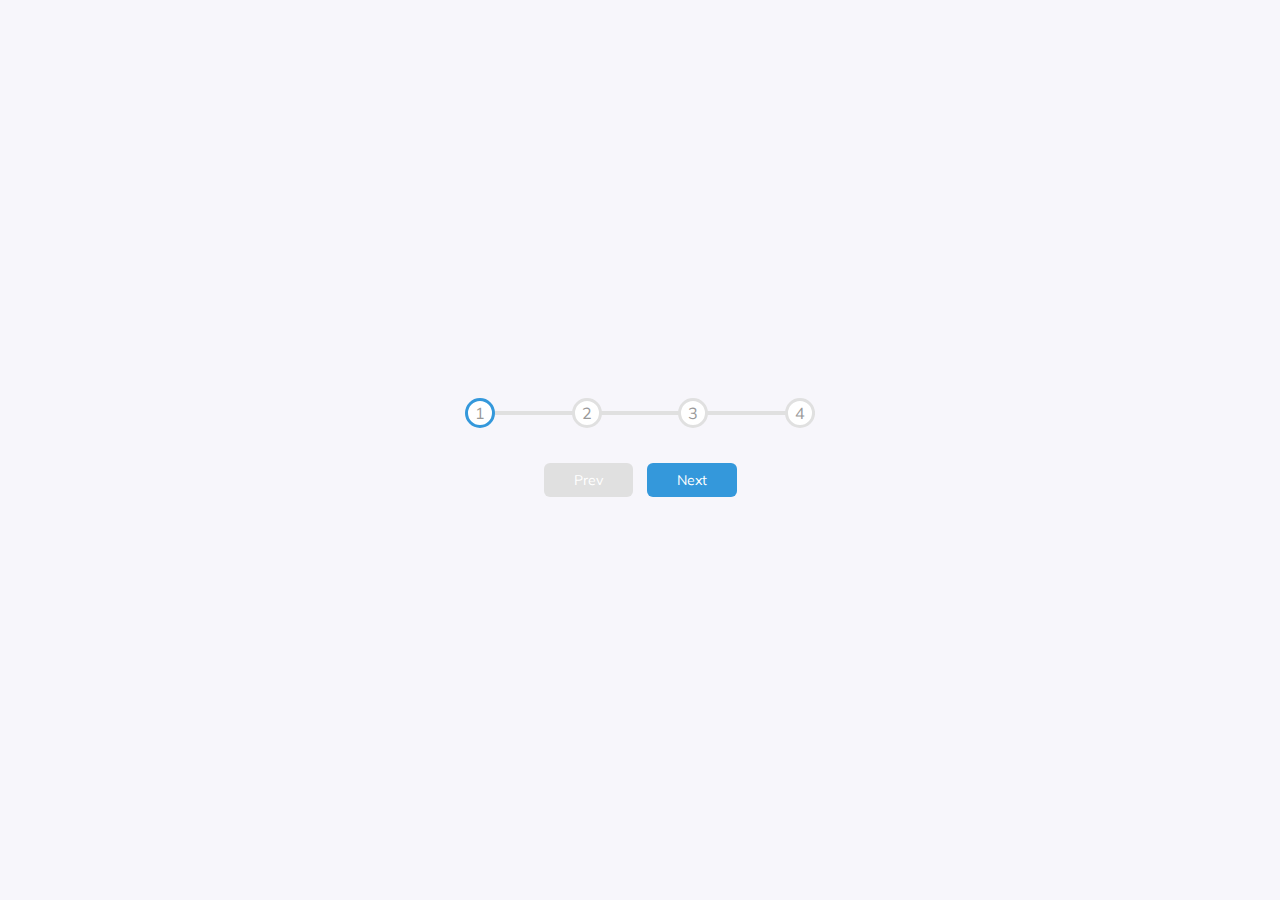
<file: 2-Progress-Steps/index.html>
<!DOCTYPE html>
<html lang="en">

<head>
 <meta charset="UTF-8">
 <meta http-equiv="X-UA-Compatible" content="IE=edge">
 <meta name="viewport" content="width=device-width, initial-scale=1.0">
 <link rel="stylesheet" href="style.css">
 <script defer src="script.js"></script>
 <title>Progress Steps</title>
</head>

<body>
 <div class="container">
  <div class="progress-container">
   <div class="progress" id="progress"></div>
   <div class="circle active">1</div>
   <div class="circle">2</div>
   <div class="circle">3</div>
   <div class="circle">4</div>
  </div>
  <!-- disabled attribute used for user cannot press or focus -->
  <button class="btn" id="prev" disabled>Prev</button>
  <button class="btn" id="next">Next</button>
 </div>
</body>

</html>
</file>
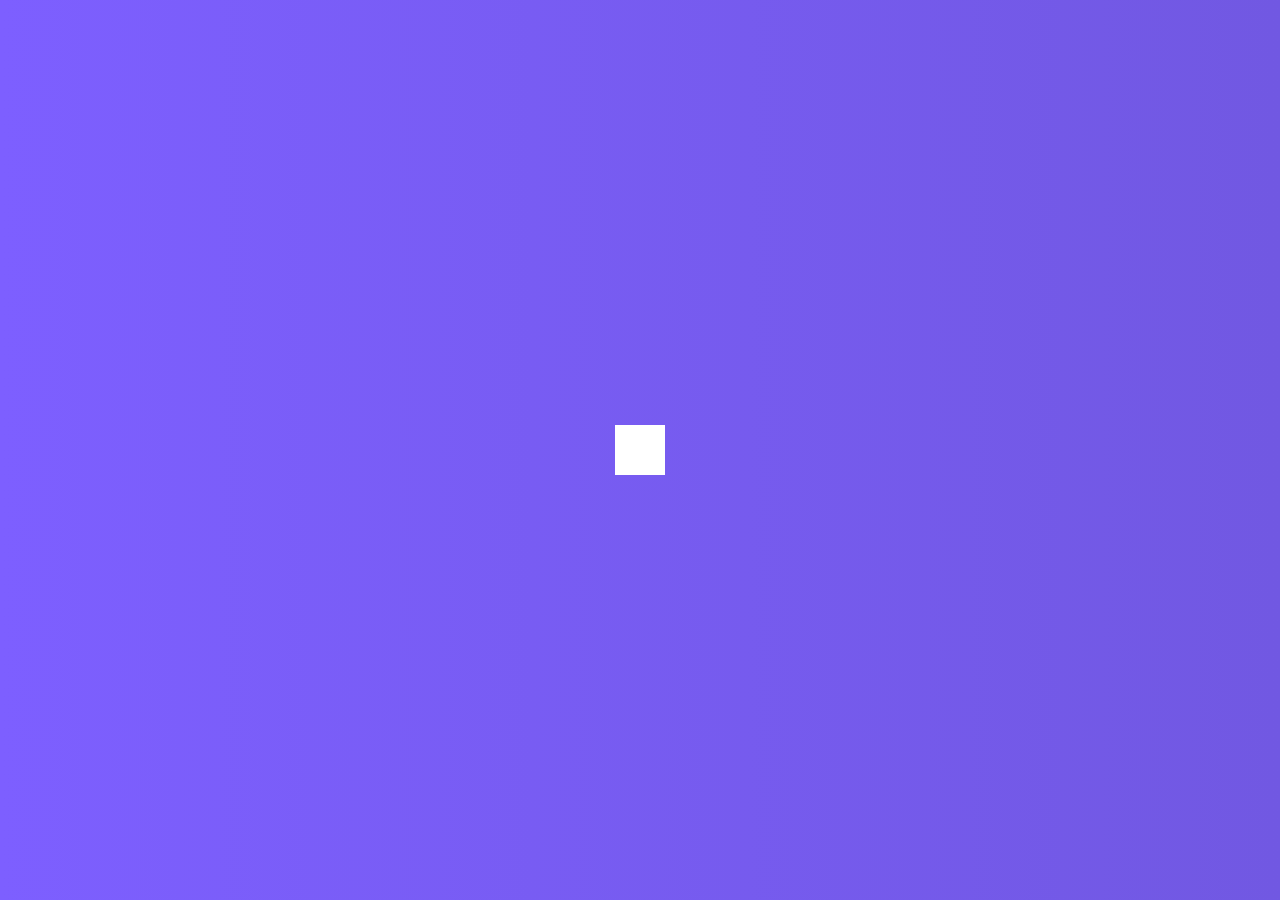
<file: 4-Hidden-Search-Widget/index.html>
<!DOCTYPE html>
<html lang="en">

<head>
  <meta charset="UTF-8">
  <meta http-equiv="X-UA-Compatible" content="IE=edge">
  <meta name="viewport" content="width=device-width, initial-scale=1.0">
  <link rel="stylesheet" href="https://cdnjs.cloudflare.com/ajax/libs/font-awesome/6.2.1/css/all.min.css"
    integrity="sha512-MV7K8+y+gLIBoVD59lQIYicR65iaqukzvf/nwasF0nqhPay5w/9lJmVM2hMDcnK1OnMGCdVK+iQrJ7lzPJQd1w=="
    crossorigin="anonymous" referrerpolicy="no-referrer" />
  <link rel="stylesheet" href="style.css">
  <script defer src="script.js"></script>
  <title>Hidden Search Widget</title>
</head>

<body>
  <div class="search">
    <input type="text" class="input" placeholder="Search...">
    <button class="btn"><i class="fa-solid fa-magnifying-glass"></i></button>

  </div>
</body>

</html>
</file>
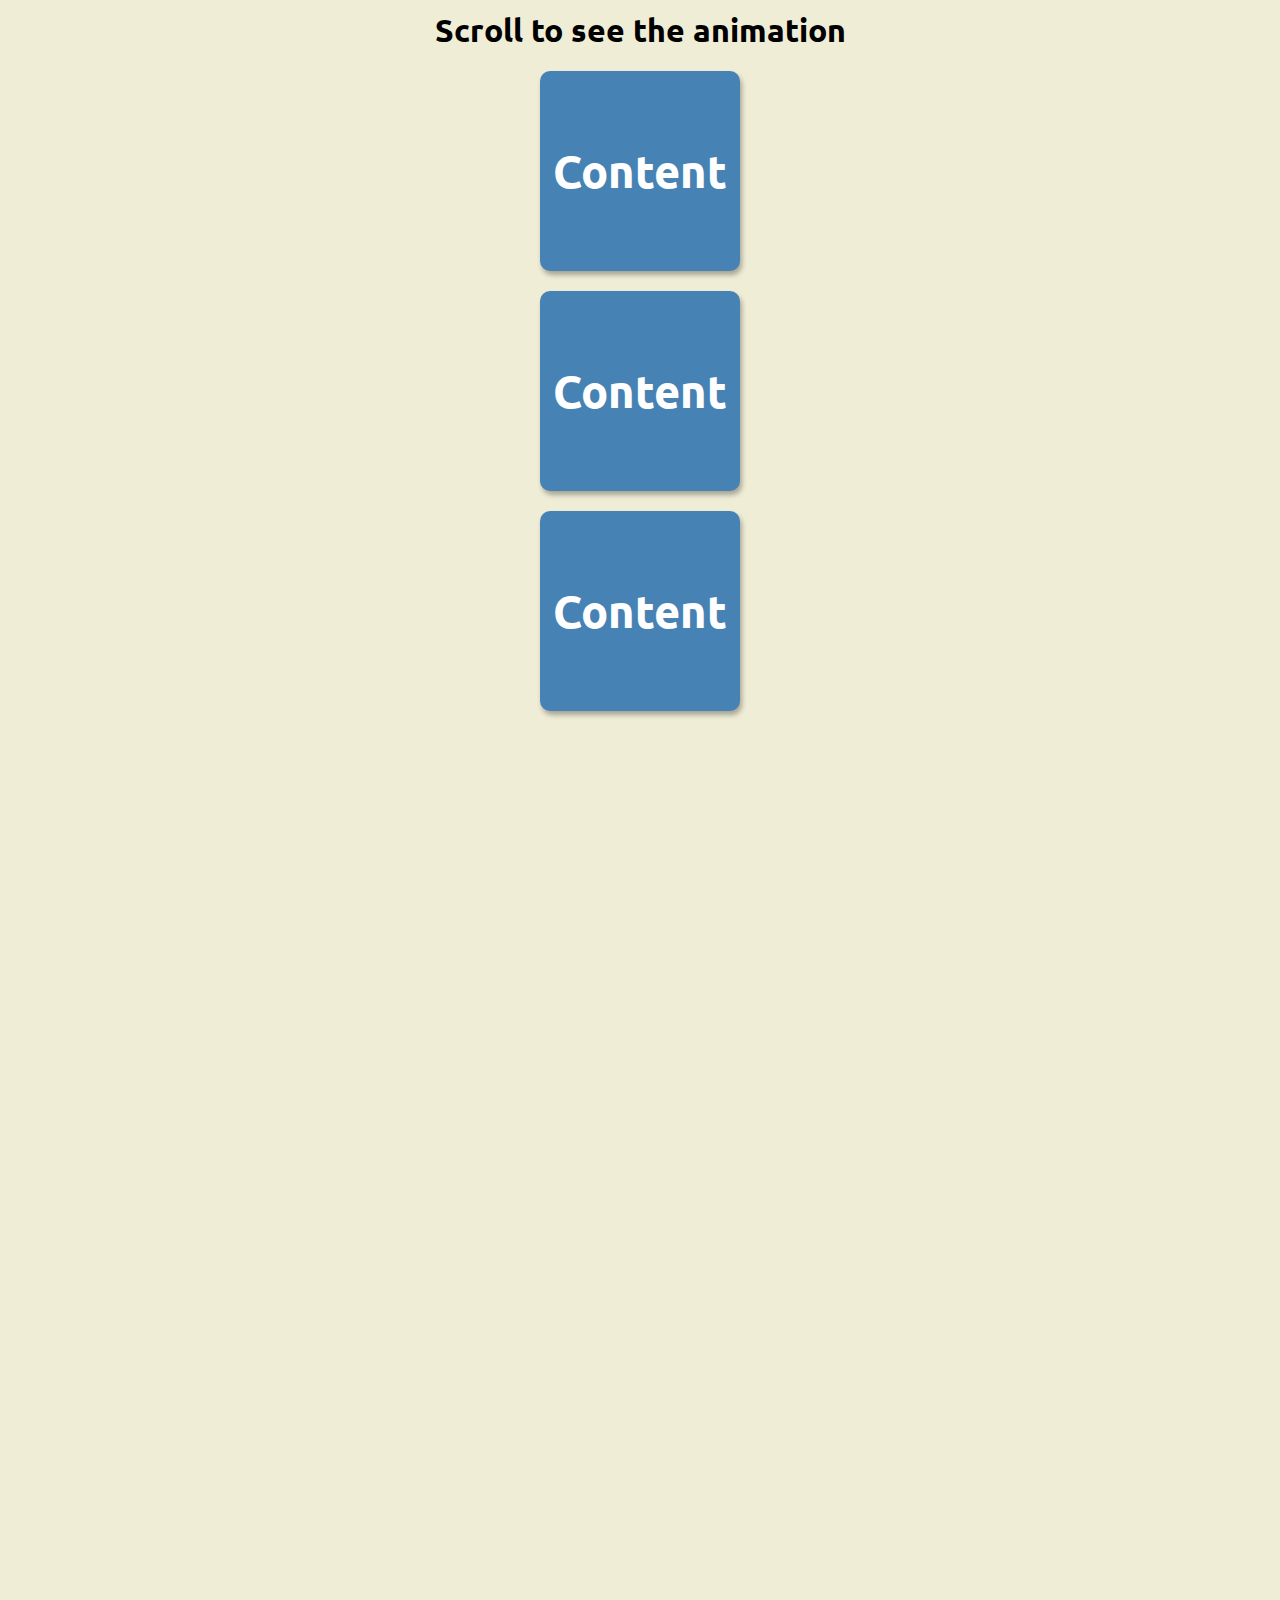
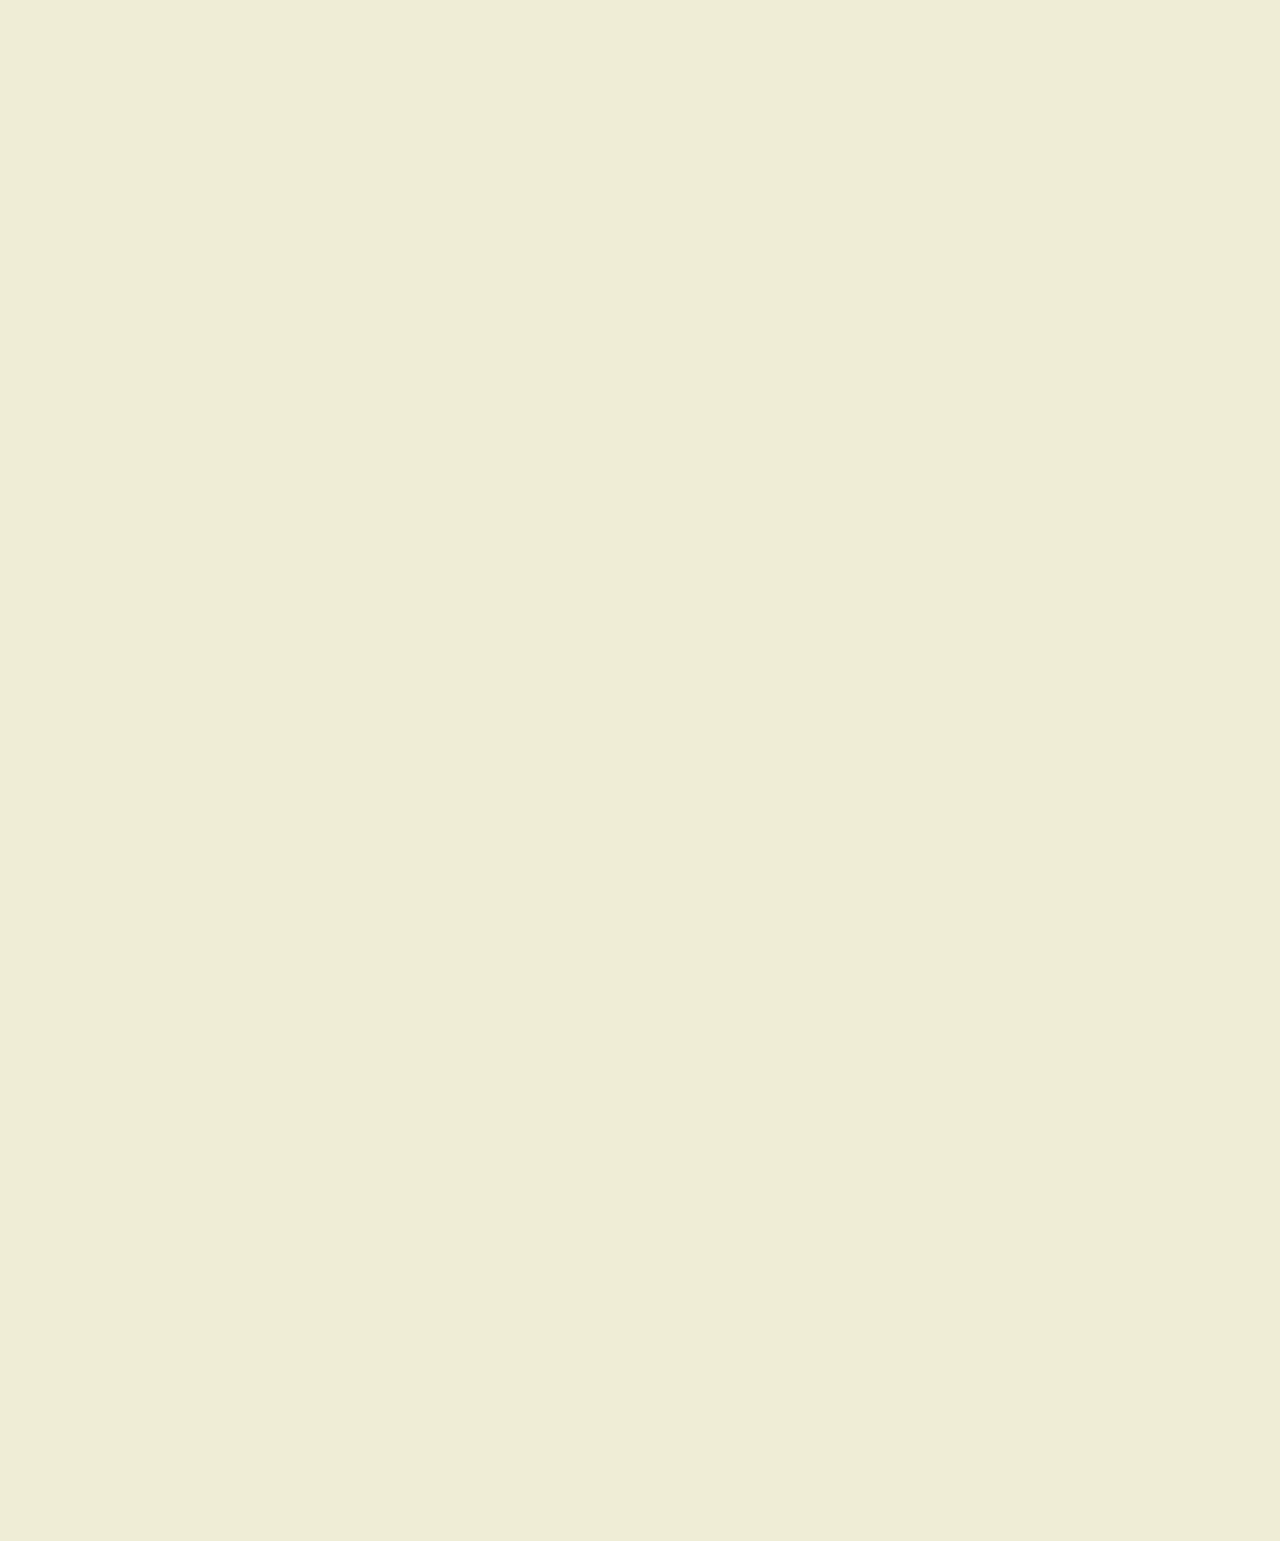
<file: 6-Scroll-Animation/index.html>
<!DOCTYPE html>
<html lang="en">

<head>
 <meta charset="UTF-8">
 <meta http-equiv="X-UA-Compatible" content="IE=edge">
 <meta name="viewport" content="width=device-width, initial-scale=1.0">
 <link rel="stylesheet" href="style.css">
 <script defer src="script.js"></script>
 <title>Scroll Animation</title>
</head>

<body>
 <h1>Scroll to see the animation</h1>
 <div class="box">
  <h2>Content</h2>
 </div>
 <div class="box">
  <h2>Content</h2>
 </div>
 <div class="box">
  <h2>Content</h2>
 </div>
 <div class="box">
  <h2>Content</h2>
 </div>
 <div class="box">
  <h2>Content</h2>
 </div>
 <div class="box">
  <h2>Content</h2>
 </div>
 <div class="box">
  <h2>Content</h2>
 </div>
 <div class="box">
  <h2>Content</h2>
 </div>
 <div class="box">
  <h2>Content</h2>
 </div>
 <div class="box">
  <h2>Content</h2>
 </div>
 <div class="box">
  <h2>Content</h2>
 </div>
 <div class="box">
  <h2>Content</h2>
 </div>
 <div class="box">
  <h2>Content</h2>
 </div>
 <div class="box">
  <h2>Content</h2>
 </div>

</body>

</html>
</file>
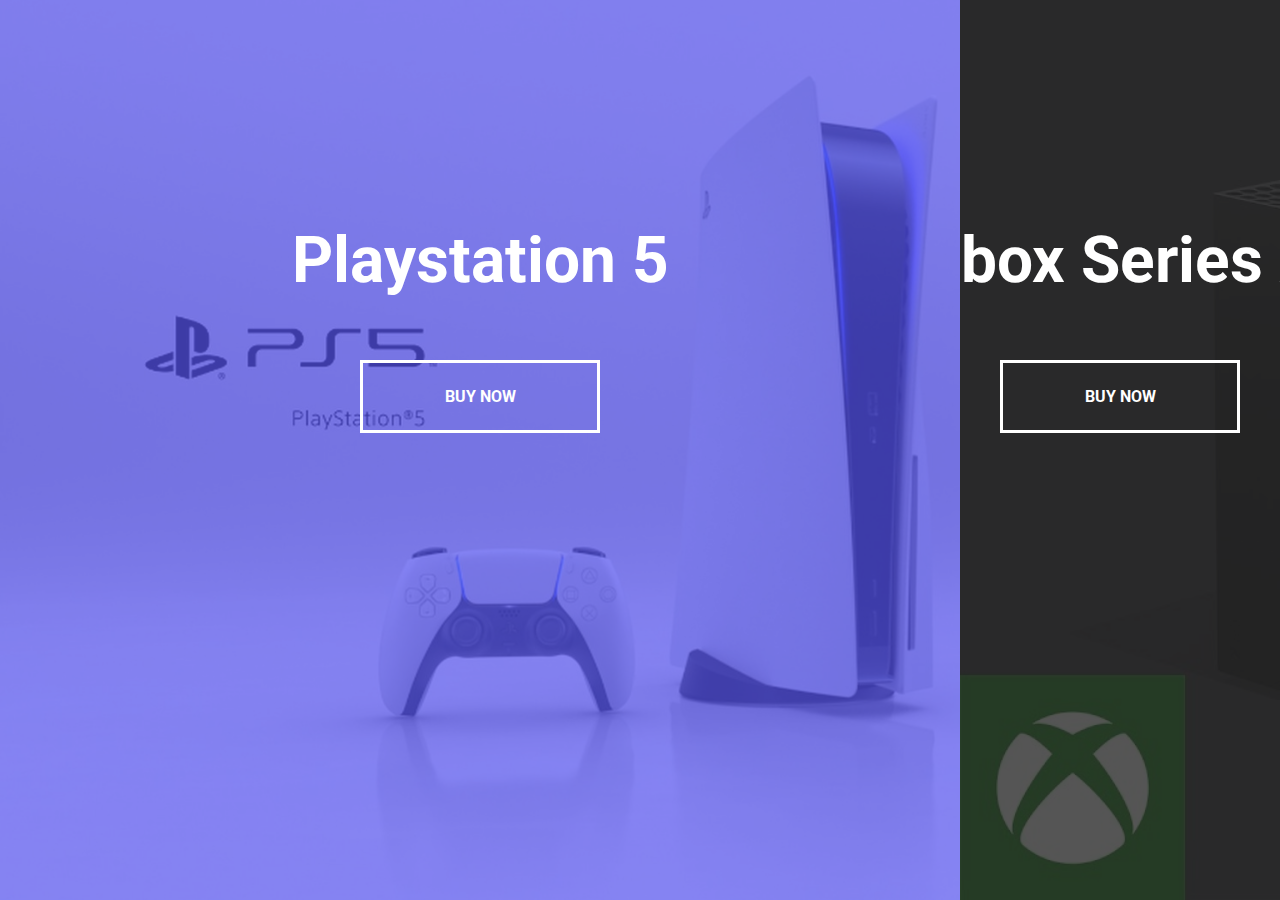
<file: 7-Split-Landing-Page/index.html>
<!DOCTYPE html>
<html lang="en">

<head>
 <meta charset="UTF-8">
 <meta http-equiv="X-UA-Compatible" content="IE=edge">
 <meta name="viewport" content="width=device-width, initial-scale=1.0">
 <link rel="stylesheet" href="style.css">
 <script defer src="script.js"></script>
 <title>Split Landing Page</title>
</head>

<body>
 <div class="container">
  <div class="split left">
   <h1>Playstation 5</h1>
   <a href="#" class="btn">Buy Now</a>
  </div>
  <div class="split right">
   <h1>Xbox Series X</h1>
   <a href="#" class="btn">Buy Now</a>
  </div>
 </div>
</body>

</html>
</file>
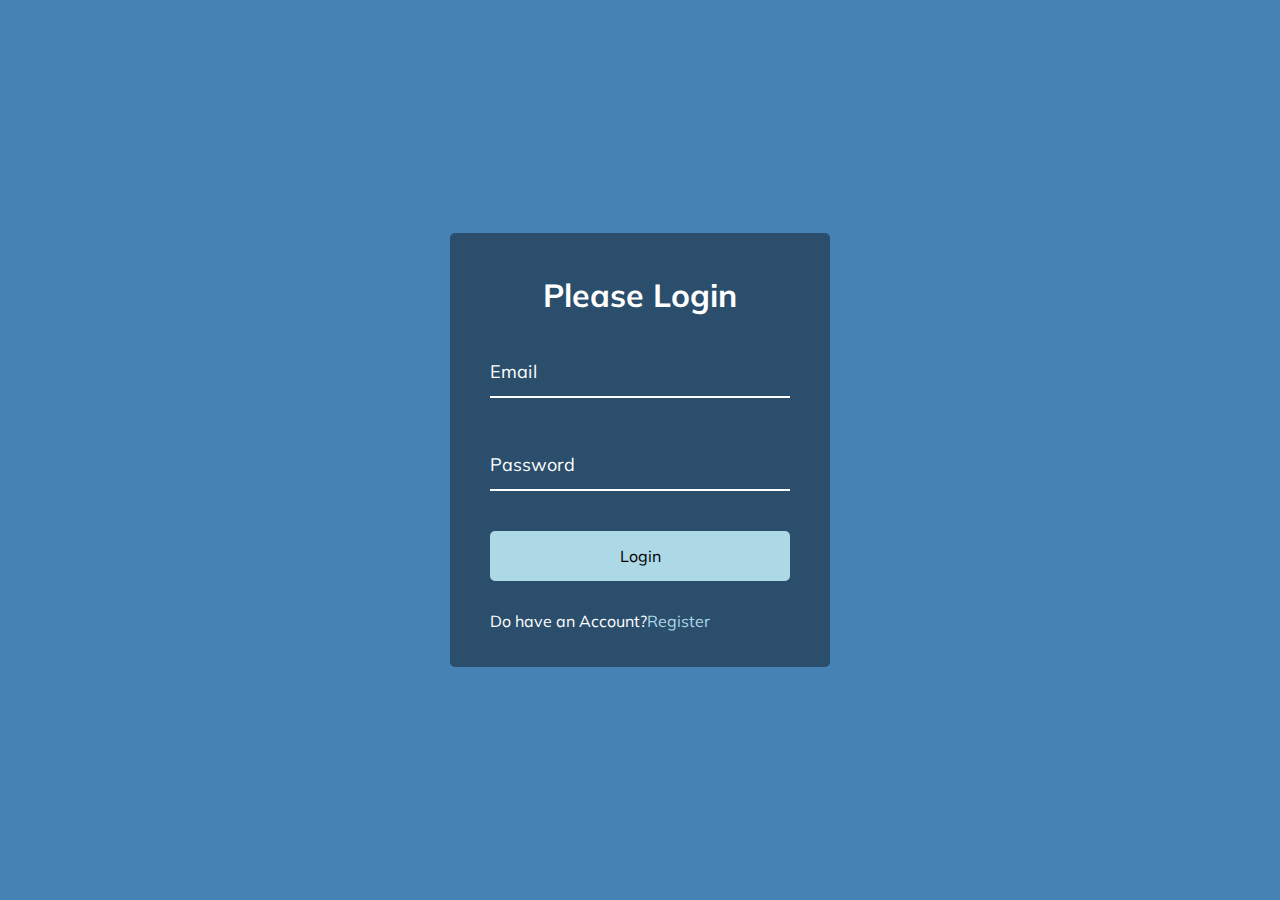
<file: 8-Form-Wave-Animation/index.html>
<!DOCTYPE html>
<html lang="en">

<head>
 <meta charset="UTF-8">
 <meta http-equiv="X-UA-Compatible" content="IE=edge">
 <meta name="viewport" content="width=device-width, initial-scale=1.0">
 <link rel="stylesheet" href="style.css">
 <script defer src="script.js"></script>
 <title>Form Input Wave</title>
</head>

<body>
 <div class="container">
  <h1>Please Login</h1>
  <form>
   <div class="form-control">
    <input type="text" required>
    <label>Email</label>
   </div>
   <div class="form-control">
    <input type="password" required>
    <label>Password</label>
   </div>
   <button class="btn">Login</button>
   <p class="text">Do have an Account?<a href="#">Register</a></p>
  </form>
 </div>

</body>

</html>
</file>
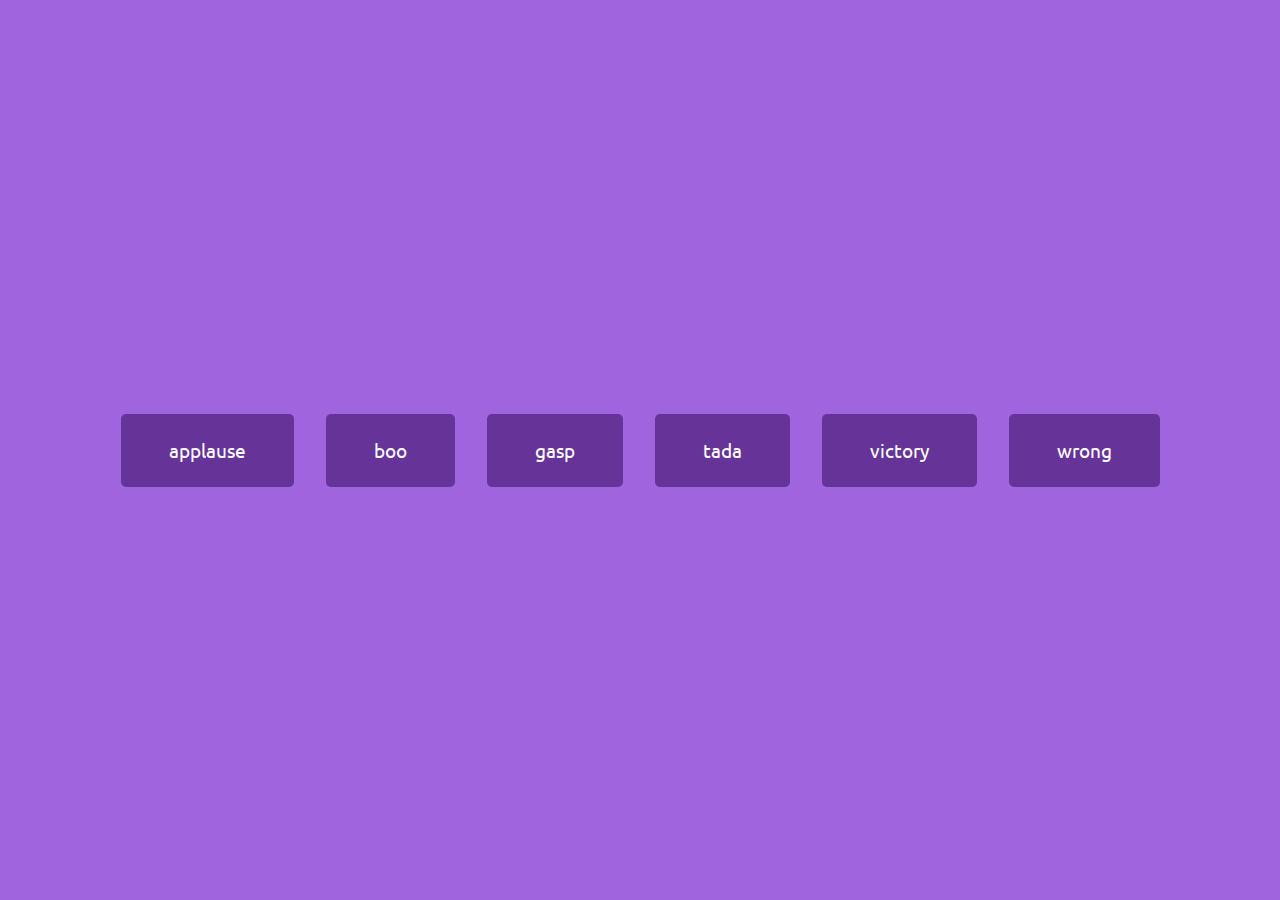
<file: 9-Sound-Board/index.html>
<!DOCTYPE html>
<html lang="en">

<head>
 <meta charset="UTF-8">
 <meta http-equiv="X-UA-Compatible" content="IE=edge">
 <meta name="viewport" content="width=device-width, initial-scale=1.0">
 <link rel="stylesheet" href="style.css">
 <script defer src="script.js"></script>
 <title>Sound Board</title>
</head>

<body>
 <audio id="applause" src="./sounds/applause.mp3"></audio>
 <audio id="boo" src="./sounds/boo.mp3"></audio>
 <audio id="gasp" src="./sounds/gasp.mp3"></audio>
 <audio id="tada" src="./sounds/tada.mp3"></audio>
 <audio id="victory" src="./sounds/victory.mp3"></audio>
 <audio id="wrong" src="./sounds/wrong.mp3"></audio>
 <!-- buttons will be generated based on each sound -->
 <div id="buttons"></div>
</body>

</html>
</file>
<file: 2-Progress-Steps/style.css>
@import url('https://fonts.googleapis.com/css?family=Muli&display=swap');

:root {
  --line-border-fill: #3498db;
  --line-border-empty: #e0e0e0;
}

* {
  box-sizing: border-box;
}

body {
  background-color: #f7f6fb;
  font-family: 'Muli', 'sans-serif';
  display: flex;
  align-items: center;
  justify-content: center;
  height: 100vh;
  overflow: hidden;
  margin: 0;
}

.container {
  text-align: center;
}

.progress-container {
  display: flex;
  justify-content: space-between;
  position: relative;
  margin-bottom: 30px;
  max-width: 100%;
  width: 350px;
}

/* Working on grey line */
.progress-container::before {
  content: '';
  background-color: var(--line-border-empty);
  position: absolute;
  top: 50%;
  left: 0;
  /* align line vertically */
  transform: translateY(-50%);
  height: 4px;
  width: 100%;
  /* make sure it is behind the circles */
  z-index: -1;
}

/* Working on blue line */
.progress {
  background-color: var(--line-border-fill);
  position: absolute;
  top: 50%;
  left: 0;
  /* align line vertically */
  transform: translateY(-50%);
  height: 4px;
  /* will manipulate width */
  width: 0%;
  /* make sure it is behind the circles */
  z-index: -1;
  transition: 0.4s ease;
}

/* Working with circle */
.circle {
  background-color: white;
  color: #999;
  border-radius: 50%;
  height: 30px;
  width: 30px;
  /* align numbers inside the circle */
  display: flex;
  align-items: center;
  justify-content: center;
  /* same color as the horizontal grey line */
  border: 3px solid var(--line-border-empty);
  /* border change depending on blue line */
  transition: 0.4s ease;
}

.circle.active {
  border-color: var(--line-border-fill);
}

.btn {
  background-color: var(--line-border-fill);
  color: white;
  border: 0;
  border-radius: 6px;
  cursor: pointer;
  font-family: inherit;
  padding: 8px 30px;
  margin: 5px;
  font-size: 14px;
}

.btn:active {
  /* tickle effect when clicking */
  transform: scale(0.98);
}

.btn:focus {
  outline: 0;
}

.btn:disabled {
  background-color: var(--line-border-empty);
  cursor: not-allowed;
}
</file>
<file: 4-Hidden-Search-Widget/style.css>
@import url('https://fonts.googleapis.com/css2?family=Roboto&display=swap');

* {
  box-sizing: border-box;
}

body {
  background-image: linear-gradient(90deg, #7d5fff, #7158e2);
  background-color: #f7f6fb;
  font-family: 'Roboto', 'sans-serif';
  display: flex;
  align-items: center;
  justify-content: center;
  height: 100vh;
  overflow: hidden;
  margin: 0;
}

.search {
  /* to positioning position absolute */
  position: relative;
  height: 50px;
}

.search .input {
  background-color: white;
  border: 0;
  font-size: 18px;
  padding: 15px;
  height: 50px;
  /* will manipulate width */
  width: 50px;
  transition: width 0.3s ease;
}

.btn {
  border: 0;
  cursor: pointer;
  background-color: white;
  font-size: 24px;
  position: absolute;
  top: 0;
  left: 0;
  height: 50px;
  width: 50px;
  transition: transform 0.3s ease;
}

.btn:focus,
.input:focus {
  outline: none;
}
/* when active added to search class */
.search.active .input {
  width: 200px;
}

.search.active .btn {
  transform: translateX(198px);
}
</file>
<file: 6-Scroll-Animation/style.css>
@import url('https://fonts.googleapis.com/css?family=Ubuntu');

* {
  box-sizing: border-box;
}

body {
  background-color: #efedd6;
  font-family: 'Ubuntu', 'sans-serif';
  display: flex;
  align-items: center;
  justify-content: center;
  flex-direction: column;
  margin: 0;
  overflow-x: hidden;
}

h1 {
  margin: 10px;
}

.box {
  background-color: steelblue;
  color: #fff;
  display: flex;
  align-items: center;
  justify-content: center;
  width: 200px;
  height: 200px;
  margin: 10px;
  border-radius: 10px;
  box-shadow: 2px 4px 5px rgba(0, 0, 0, 0.3);
  transform: translateX(600%);
  transition: transform 0.4s ease;
}
.box h2 {
  font-size: 45px;
}

/* even numbered boxes comes from left and odd numbered boxes will still coming from right */
.box:nth-of-type(even) {
  transform: translateX(-600%);
  transition: transform 0.4s ease;
}
.box.show {
  transform: translateX(0);
}
</file>
<file: 7-Split-Landing-Page/style.css>
@import url('https://fonts.googleapis.com/css2?family=Roboto:wght@400;700&display=swap');

:root {
  --left-bg-color: rgba(87, 84, 236, 0.7);
  --right-bg-color: rgba(43, 43, 43, 0.8);
  --left-btn-hover-color: rgba(87, 84, 236, 1);
  --right-btn-hover-color: rgba(28, 122, 28, 1);
  --hover-width: 75%;
  --other-width: 25%;
  --speed: 1000ms;
}
* {
  box-sizing: border-box;
}

body {
  font-family: 'Roboto', sans-serif;
  height: 100vh;
  overflow: hidden;
  margin: 0;
}

h1 {
  font-size: 4rem;
  color: #fff;
  position: absolute;
  left: 50%;
  top: 20%;
  transform: translateX(-50%);
  white-space: nowrap;
}

.btn {
  position: absolute;
  display: flex;
  align-items: center;
  justify-content: center;
  left: 50%;
  top: 40%;
  transform: translateX(-50%);
  text-decoration: none;
  color: #fff;
  border: #fff solid 0.2rem;
  font-size: 1rem;
  font-weight: bold;
  text-transform: uppercase;
  width: 15rem;
  padding: 1.5rem;
}

.split.left .btn:hover {
  background-color: var(--left-btn-hover-color);
  border-color: var(--left-btn-hover-color);
}

.split.right .btn:hover {
  background-color: var(--right-btn-hover-color);
  border-color: var(--right-btn-hover-color);
}

.container {
  position: relative;
  width: 100%;
  height: 100%;
  background: #333;
}

.split {
  position: absolute;
  width: 50%;
  height: 100%;
  overflow: hidden;
}

.split.left {
  left: 0;
  background: url(./ps.jpg);
  background-repeat: no-repeat;
  background-size: cover;
}

.split.left::before {
  content: '';
  position: absolute;
  width: 100%;
  height: 100%;
  background-color: var(--left-bg-color);
}
.split.left,
.split.right,
.split.left::before,
.split.right::before {
  transition: all var(--speed) ease;
}

.split.right {
  right: 0;
  background: url(./xbox.jpg);
  background-repeat: no-repeat;
  background-size: cover;
}
.split.right::before {
  content: '';
  position: absolute;
  width: 100%;
  height: 100%;
  background-color: var(--right-bg-color);
}
/* when hover-left added to container class */
.hover-left .left {
  width: var(--hover-width);
}

.hover-left .right {
  width: var(--other-width);
}
/* when hover-right added to container class */
.hover-right .right {
  width: var(--hover-width);
}

.hover-right .left {
  width: var(--other-width);
}
/* https://developer.mozilla.org/en-US/docs/Web/CSS/white-space */

@media (max-width: 800px) {
  h1 {
    font-size: 2rem;
    top: 30%;
  }

  .btn {
    width: 12rem;
    padding: 1.2rem;
  }
}
</file>
<file: 8-Form-Wave-Animation/style.css>
@import url('https://fonts.googleapis.com/css?family=Muli&display=swap');

* {
  box-sizing: border-box;
}

body {
  background-color: steelblue;
  color: #fff;
  font-family: 'Muli', sans-serif;
  display: flex;
  flex-direction: column;
  align-items: center;
  justify-content: center;
  height: 100vh;
  overflow: hidden;
  margin: 0;
}

.container {
  background-color: rgba(0, 0, 0, 0.4);
  padding: 20px 40px;
  border-radius: 5px;
}

.container h1 {
  text-align: center;
  margin-bottom: 30px;
}

.container a {
  text-decoration: none;
  color: lightblue;
}

.btn {
  cursor: pointer;
  display: inline-block;
  width: 100%;
  background: lightblue;
  padding: 15px;
  font-family: inherit;
  font-size: 16px;
  border: 0;
  border-radius: 5px;
}

.btn:focus {
  outline: 0;
}

.btn:active {
  transform: scale(0.98);
}

.text {
  margin-top: 30px;
}

.form-control {
  position: relative;
  margin: 20px 0 40px;
  width: 300px;
}

.form-control input {
  background-color: transparent;
  border: 0;
  border-bottom: 2px #fff solid;
  display: block;
  width: 100%;
  padding: 15px 0;
  font-size: 18px;
  color: #fff;
}

.form-control input:focus,
.form-control input:valid {
  outline: 0;
  border-bottom-color: lightblue;
}

.form-control label {
  position: absolute;
  top: 15px;
  left: 0;
  pointer-events: none;
}

.form-control label span {
  display: inline-block;
  font-size: 18px;
  min-width: 5px;
  transition: 0.3s cubic-bezier(0.68, -0.55, 0.265, 1.55);
}

.form-control input:focus + label span,
.form-control input:valid + label span {
  color: lightblue;
  transform: translateY(-30px);
}
</file>
<file: 9-Sound-Board/style.css>
@import url('https://fonts.googleapis.com/css?family=Ubuntu');

* {
  box-sizing: border-box;
}

body {
  background-color: rgb(161, 100, 223);

  font-family: 'Ubuntu', 'sans-serif';
  display: flex;
  flex-wrap: wrap;
  align-items: center;
  justify-content: center;
  text-align: center;
  flex-direction: column;
  margin: 0;
  height: 100vh;
}

.btn {
  background-color: rebeccapurple;
  border-radius: 5px;
  border: none;
  color: white;
  margin: 1rem;
  padding: 1.5rem 3rem;
  font-size: 1.2rem;
  font-family: inherit;
  cursor: pointer;
}

.btn:hover {
  opacity: 0.9;
}

.btn:focus {
  outline: none;
}
</file>
